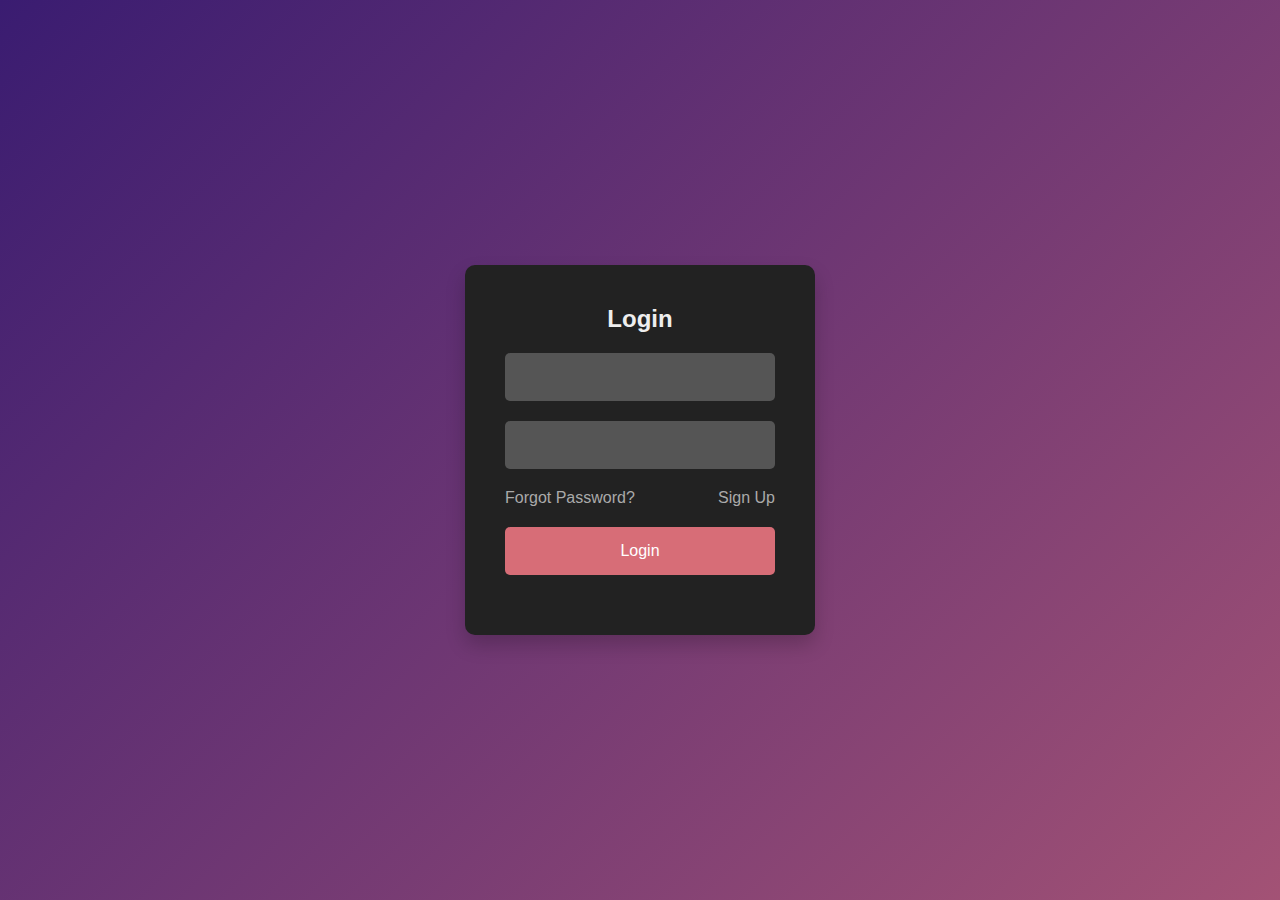
<file: templates/login.html>
<!DOCTYPE html>
<html lang="en">
<head>
    <meta charset="UTF-8">
    <meta name="viewport" content="width=device-width, initial-scale=1.0">
    <title>Login</title>
    <link rel="stylesheet" href="/static/css/style2.css">
</head>
<body>
    <section>
        <div class="login">
            <h2>Login</h2>
            <form method="POST">
                <div class="input-type">
                    <input type="text" id="username" name="username" required>
                </div>
                <div class="input-type">
                    <input type="password" id="password" name="password" required>
                </div>
                <div class="link">
                    <a href="#">Forgot Password?</a>
                    <a href="{{ url_for('signup') }}">Sign Up</a>
                </div>
                <div class="input-type">
                    <input type="submit" value="Login">
                </div>
            </form>
        </div>
    </section>
</body>
</html>
</file>
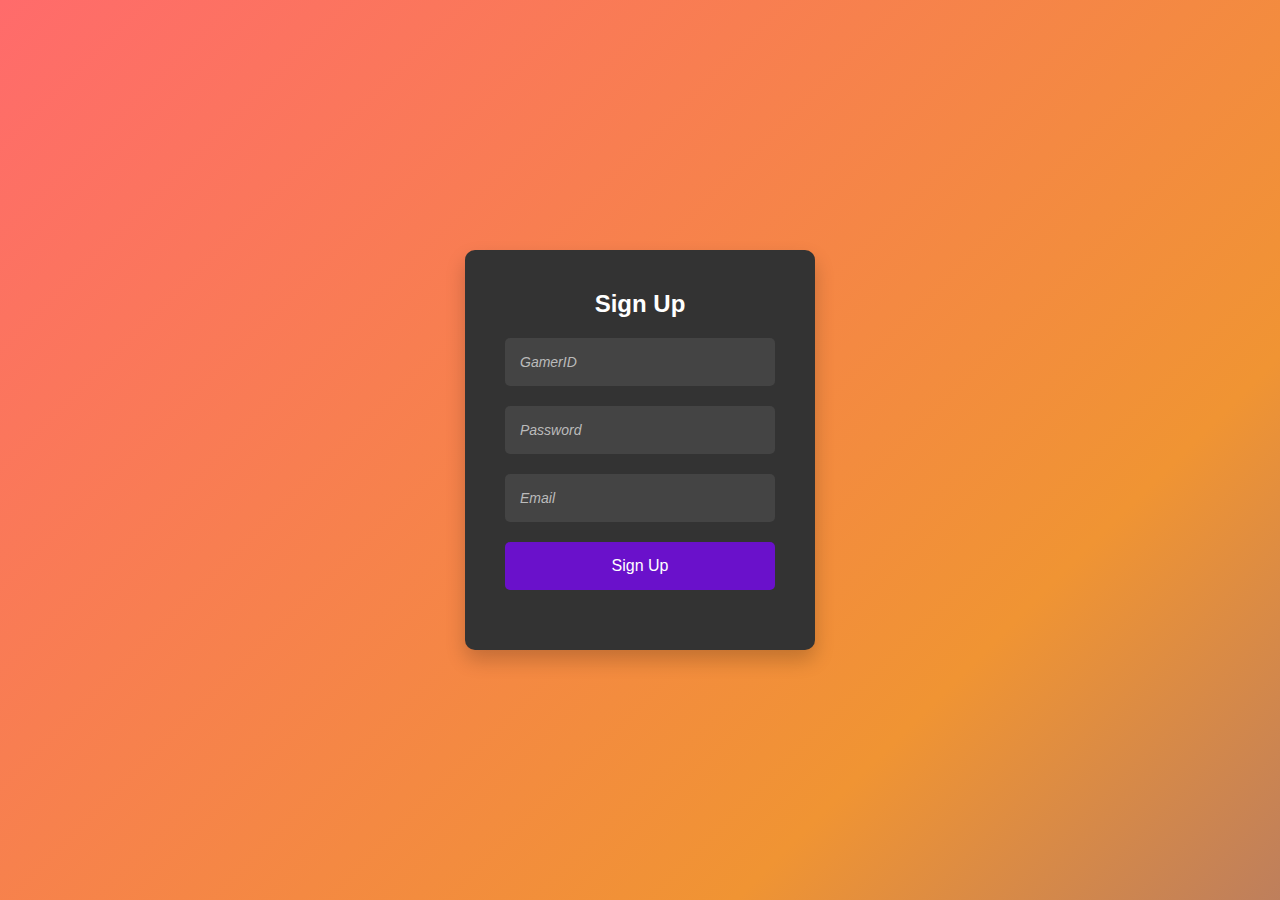
<file: templates/signup.html>
<!DOCTYPE html>
<html lang="en">

<head>
    <meta charset="UTF-8">
    <meta name="viewport" content="width=device-width, initial-scale=1.0">
    <title>Login Page</title>
    <link rel="stylesheet" href="/static/css/style1.css">
</head>

<body>
    <section>
        <form method="post">
            <div class="login">
                <div class="box">
                    <h2>Sign Up</h2>
                    <div class="formm">
                        <div class="input-type">
                            <input type="text" name="username" required>
                            <i>GamerID</i>
                        </div>
                        <div class="input-type">
                            <input type="password" name="password" required>
                            <i>Password</i>
                        </div>
                        <div class="input-type">
                            <input type="email" name="email" required>
                            <i>Email</i>
                        </div>
                        <div class="input-type">
                            <input type="submit" value="Sign Up">
                        </div>
                    </div>
                </div>
            </div>
        </form>
        
    </section>
</body>

</html>
</file>
<file: static/css/style2.css>
* {
    margin: 0;
    padding: 0;
    box-sizing: border-box;
}

body {
    display: flex;
    align-items: center;
    justify-content: center;
    min-height: 100vh;
    background: linear-gradient(135deg, #3a1c71, #d76d77, #ffaf7b); /* Updated gradient */
    background-size: 300% 300%;
    font-family: Arial, sans-serif;
    animation: gradientAnimation 10s ease infinite;
}

@keyframes gradientAnimation {
    0% {
        background-position: 0% 50%;
    }
    50% {
        background-position: 100% 50%;
    }
    100% {
        background-position: 0% 50%;
    }
}

section {
    display: flex;
    justify-content: center;
    align-items: center;
    width: 100vw;
    height: 100vh;
}

.login {
    width: 350px;
    background: #222;
    padding: 40px;
    border-radius: 10px;
    box-shadow: 0 10px 20px rgba(0, 0, 0, 0.2);
    text-align: center;
}

.login h2 {
    color: #eee;
    font-size: 24px;
    margin-bottom: 20px;
}

.input-type {
    margin-bottom: 20px;
    position: relative;
}

.input-type input {
    width: 100%;
    padding: 15px;
    border: none;
    border-radius: 5px;
    background: #555;
    color: #eee;
    font-size: 16px;
}

.input-type i {
    position: absolute;
    top: 50%;
    left: 15px;
    transform: translateY(-50%);
    color: #aaa;
    font-size: 14px;
    pointer-events: none;
    transition: 0.3s;
}

.input-type input:focus ~ i,
.input-type input:valid ~ i {
    top: -10px;
    font-size: 12px;
    color: #eee;
}

.link {
    display: flex;
    justify-content: space-between;
    margin-bottom: 20px;
}

.link a {
    color: #aaa;
    text-decoration: none;
    transition: color 0.3s;
}

.link a:hover {
    color: #fff;
    font-weight: bold;
}

.input-type input[type="submit"] {
    background: #d76d77;
    color: #fff;
    cursor: pointer;
    transition: background 0.3s;
}

.input-type input[type="submit"]:hover {
    background: #ffaf7b;
}

@media (max-width: 600px) {
    .login {
        width: 90%;
        padding: 20px;
    }
}
</file>
<file: static/css/style1.css>
* {
    margin: 0;
    padding: 0;
    box-sizing: border-box;
}

body {
    display: flex;
    align-items: center;
    justify-content: center;
    min-height: 100vh;
    background: linear-gradient(135deg, #ff6b6b, #f09433, #5a55ae, #00d2ff, #6a11cb); /* Initial gradient */
    background-size: 300% 300%;
    font-family: Arial, sans-serif;
    animation: gradientAnimation 10s ease infinite;
}

@keyframes gradientAnimation {
    0% {
        background-position: 0% 50%;
    }
    50% {
        background-position: 100% 50%;
    }
    100% {
        background-position: 0% 50%;
    }
}

section {
    display: flex;
    justify-content: center;
    align-items: center;
    width: 100vw;
    height: 100vh;
}

.login {
    width: 350px;
    background: #333;
    padding: 40px;
    border-radius: 10px;
    box-shadow: 0 10px 20px rgba(0, 0, 0, 0.2);
    text-align: center;
}

.login h2 {
    color: #fff;
    font-size: 24px;
    margin-bottom: 20px;
}

.input-type {
    margin-bottom: 20px;
    position: relative;
}

.input-type input {
    width: 100%;
    padding: 15px;
    border: none;
    border-radius: 5px;
    background: #444;
    color: #fff;
    font-size: 16px;
}

.input-type i {
    position: absolute;
    top: 50%;
    left: 15px;
    transform: translateY(-50%);
    color: #bbb;
    font-size: 14px;
    pointer-events: none;
    transition: 0.3s;
}

.input-type input:focus ~ i,
.input-type input:valid ~ i {
    top: -10px;
    font-size: 12px;
    color: #fff;
}

.link {
    display: flex;
    justify-content: space-between;
    margin-bottom: 20px;
}

.link a {
    color: #bbb;
    text-decoration: none;
    transition: color 0.3s;
}

.link a:hover {
    color: #fff;
    font-weight: bold;
}

.input-type input[type="submit"] {
    background: #6a11cb;
    color: #fff;
    cursor: pointer;
    transition: background 0.3s;
}

.input-type input[type="submit"]:hover {
    background: #2575fc;
}

@media (max-width: 600px) {
    .login {
        width: 90%;
        padding: 20px;
    }
}
</file>
